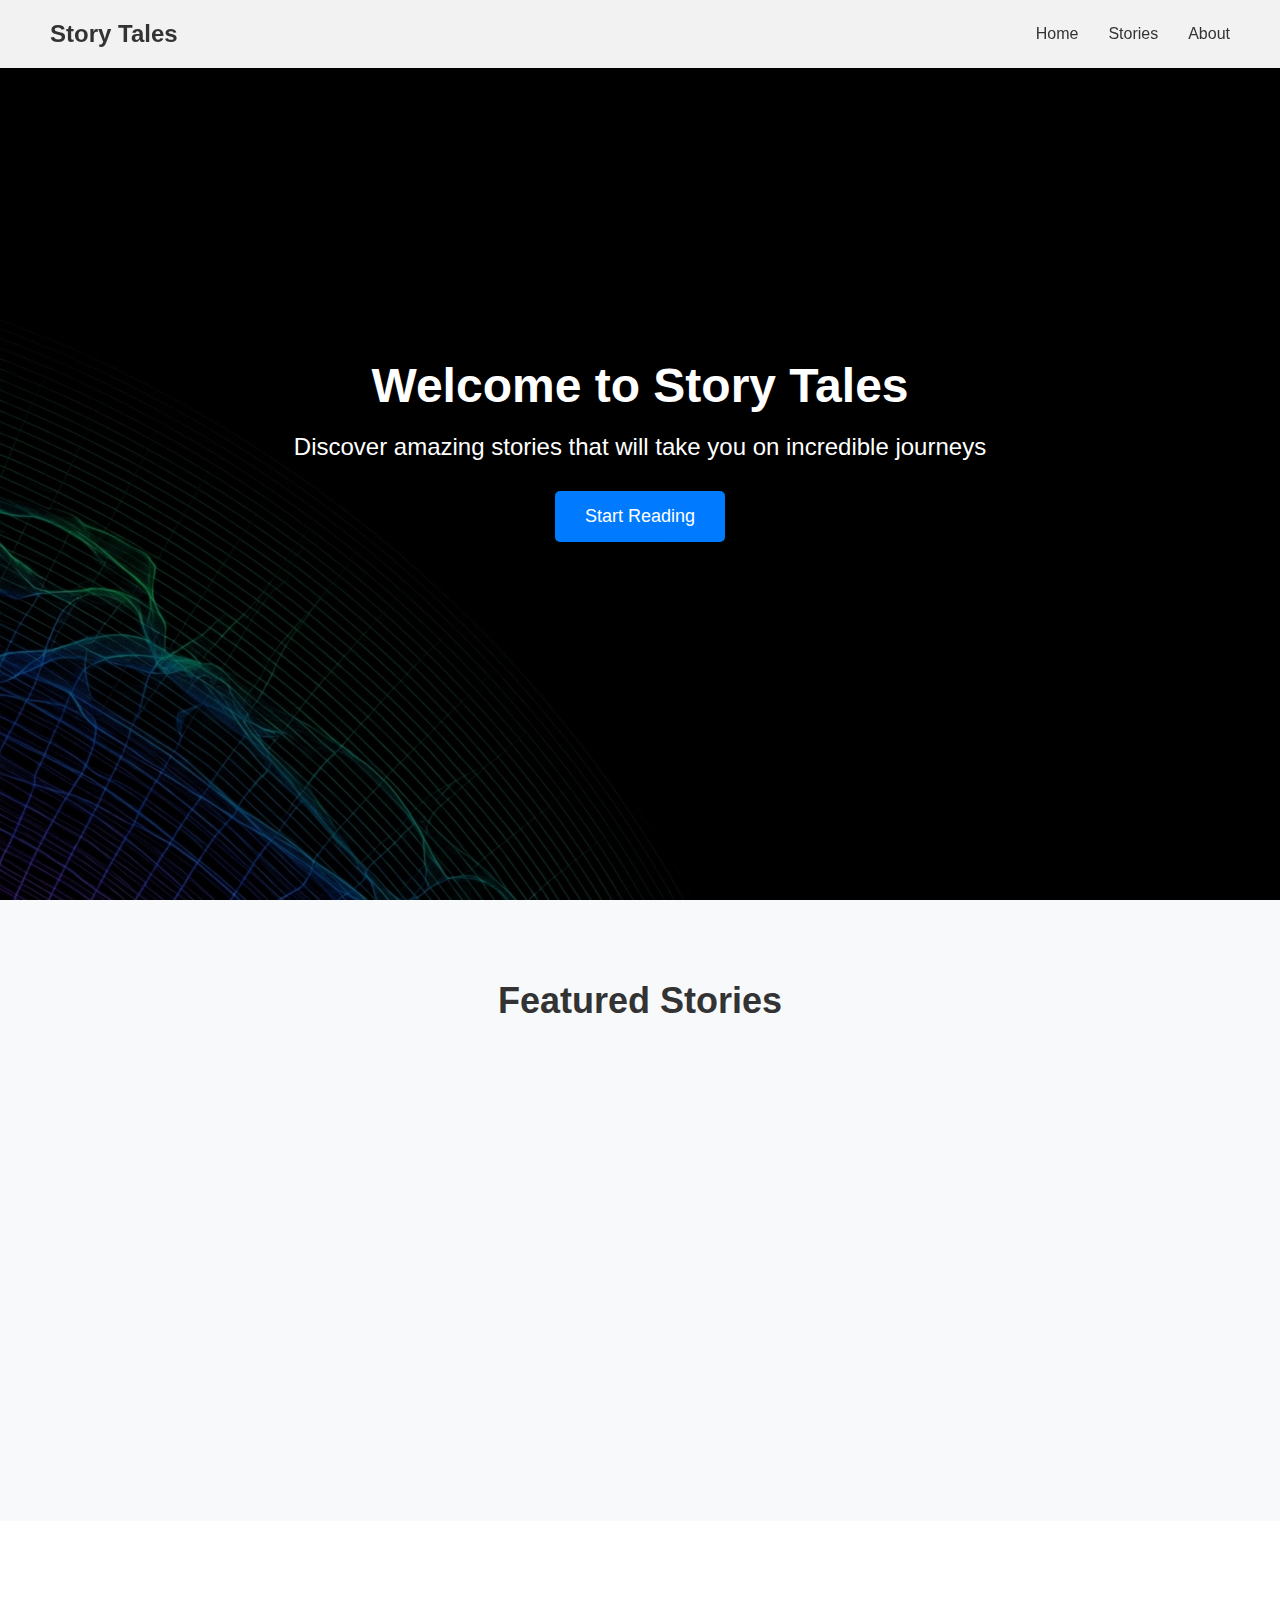
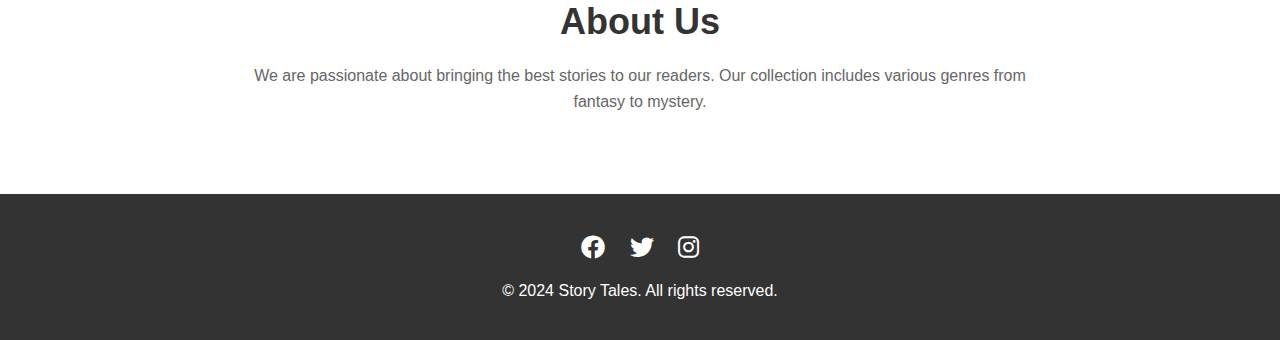
<file: index.html>
<!DOCTYPE html>
<html lang="en">
<head>
    <meta http-equiv="refresh" content="0; URL='homepage.html'" />
    <title>Redirecting...</title>
</head>
<body>
    <p>If you are not redirected, <a href="homepage.html">click here</a>.</p>
</body>
</html>
</file>
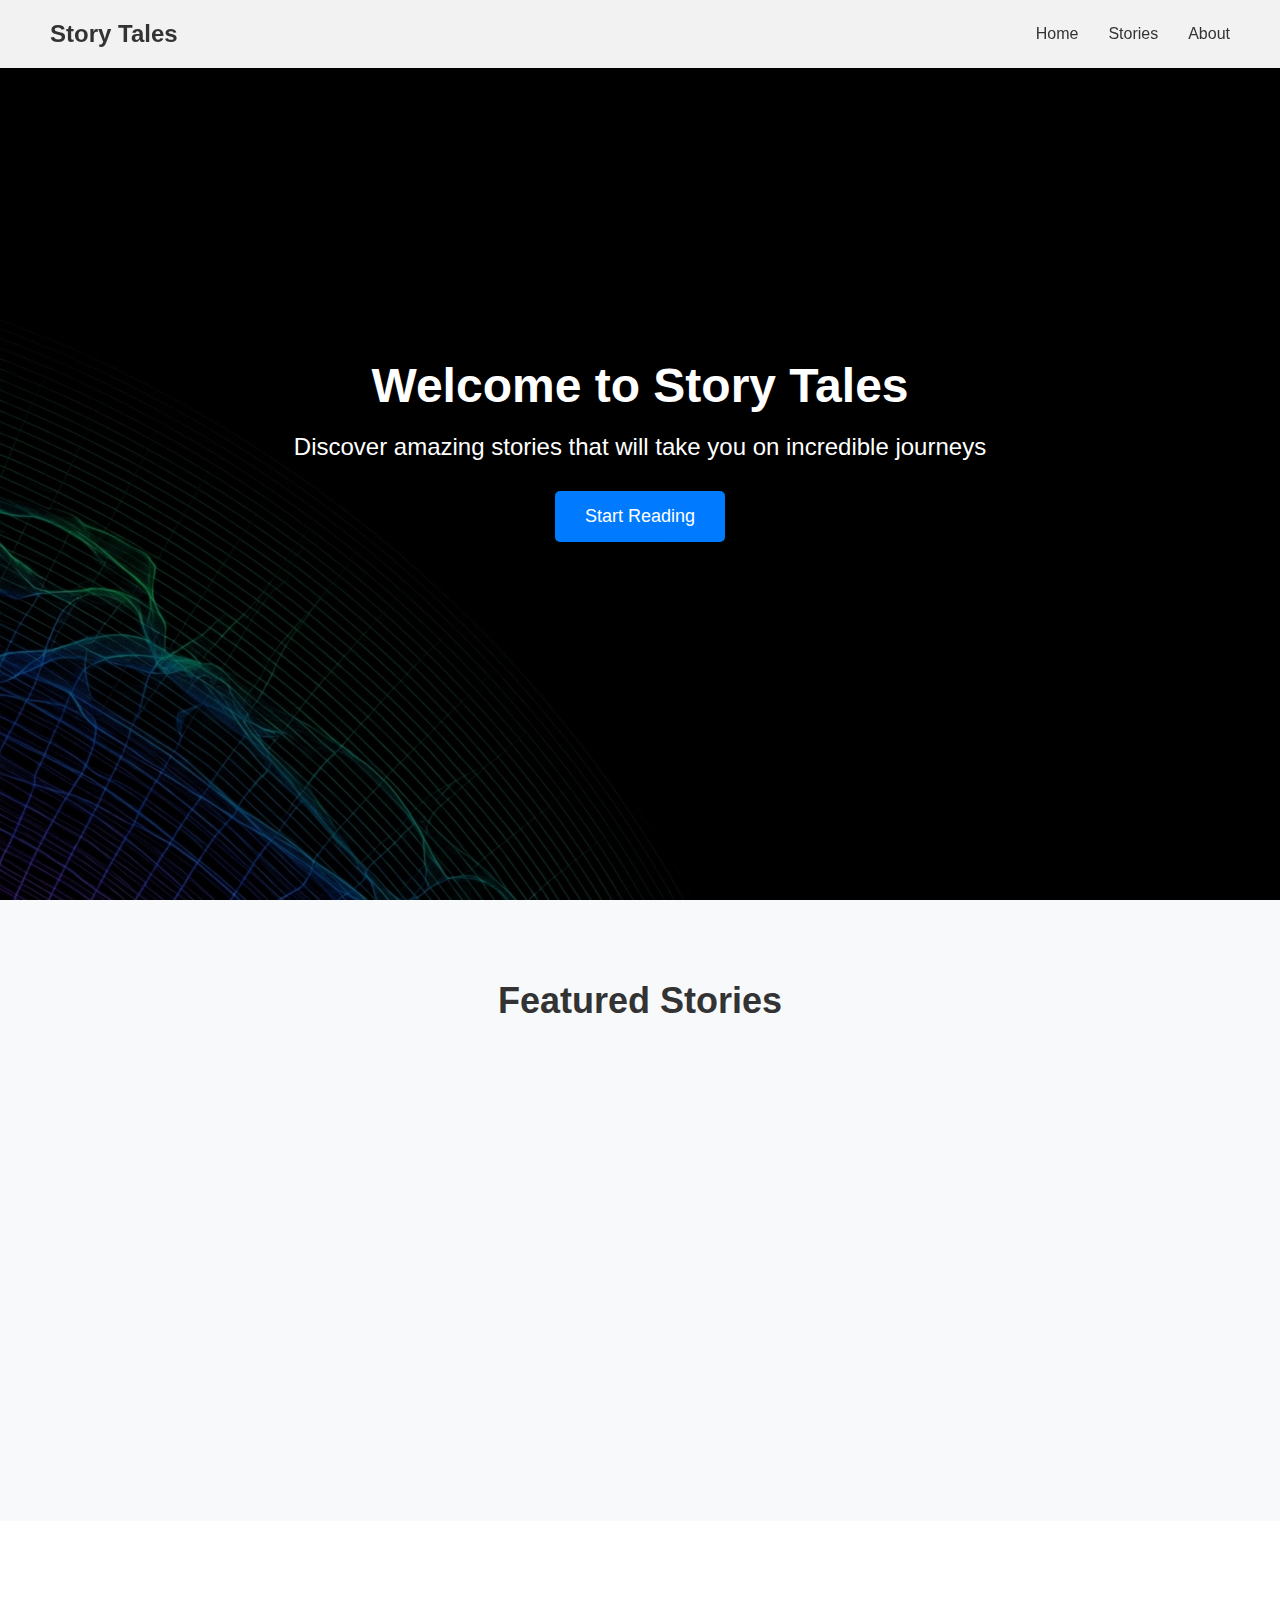
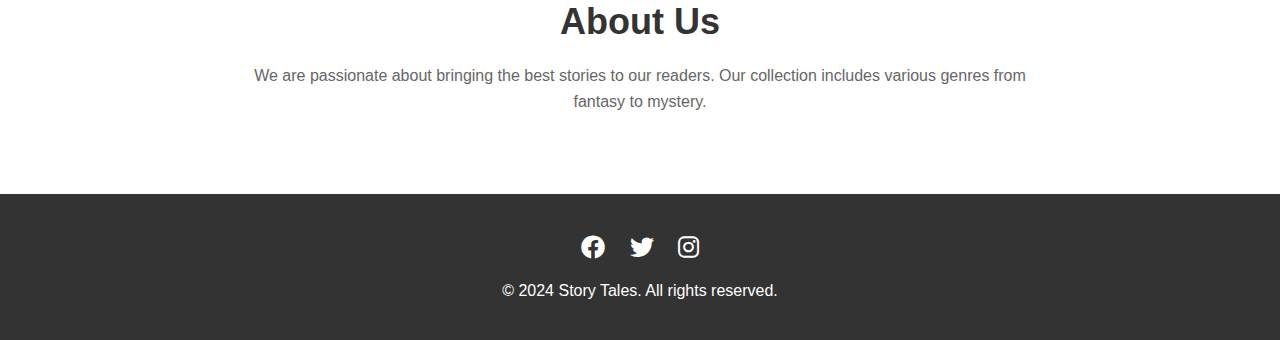
<file: homepage.html>
<!DOCTYPE html>
<html lang="en">
<head>
    <meta charset="UTF-8">
    <meta name="viewport" content="width=device-width, initial-scale=1.0">
    <title>Story Tales</title>
    <link rel="stylesheet" href="homepage.css">
    <link rel="stylesheet" href="https://cdnjs.cloudflare.com/ajax/libs/font-awesome/6.0.0/css/all.min.css">
</head>
<body>
    <nav>
        <div class="logo">Story Tales</div>
        <ul class="nav-links">
            <li><a href="#home">Home</a></li>
            <li><a href="#stories">Stories</a></li>
            <li><a href="#about">About</a></li>
        </ul>
    </nav>

    <header id="home">
        <div class="hero">
            <h1>Welcome to Story Tales</h1>
            <p>Discover amazing stories that will take you on incredible journeys</p>
            <button class="cta-button">Start Reading</button>
        </div>
    </header>

    <section id="stories" class="stories-section">
        <h2>Featured Stories</h2>
        <div class="story-grid">
            <div class="story-card">
                <div class="story-image "></div>
                <h3>The Haunted Mansion</h3>
                <p>A tale of Terror in an ancient realm.</p>
                <a href="story1.html"><button class="read-more">Read More</button></a>
            </div>
            <div class="story-card">
                <div class="story-image "></div>
                <h3>The Magic Portal</h3>
                <p>Journey through dimensions in this magical story.</p>
                <a href="story2.html"><button class="read-more">Read More</button></a>
            </div>
            <div class="story-card">
                <div class="story-image "></div>
                <h3>The Last Dragon</h3>
                <p>An epic tale of friendship between humans and dragons.</p>
                <a href="story3.html"><button class="read-more">Read More</button></a>
            </div>
        </div>
    </section>

    <section id="about" class="about-section">
        <h2>About Us</h2>
        <p>We are passionate about bringing the best stories to our readers. Our collection includes various genres from fantasy to mystery.</p>
    </section>

    <footer>
        <div class="footer-content">
            <div class="social-links">
                <a href="#"><i class="fab fa-facebook"></i></a>
                <a href="#"><i class="fab fa-twitter"></i></a>
                <a href="#"><i class="fab fa-instagram"></i></a>
            </div>
            <p>&copy; 2024 Story Tales. All rights reserved.</p>
        </div>
    </footer>

    <script src="homepage.js"></script>
</body>
</html>
</file>
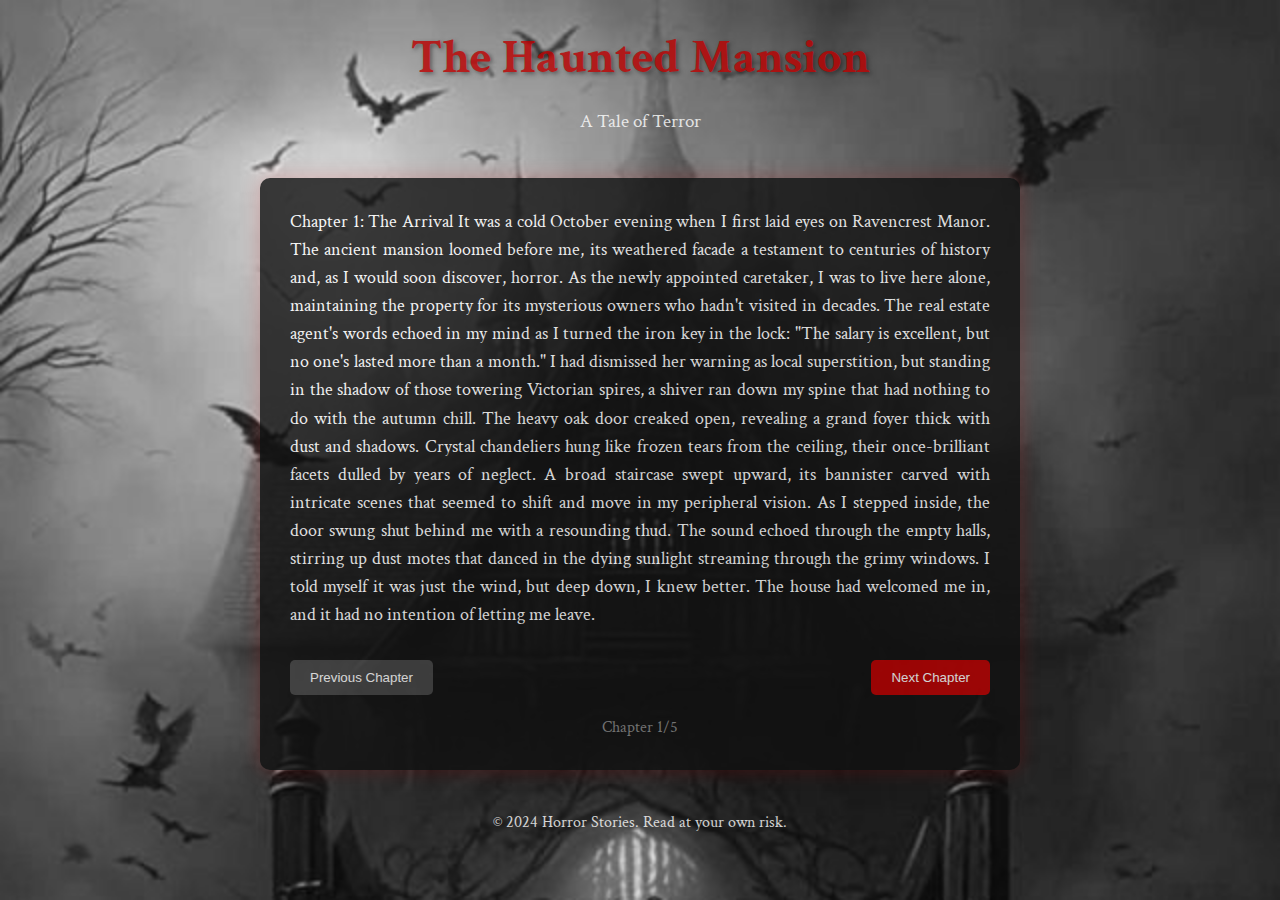
<file: story1.html>
<!-- index.html -->
<!DOCTYPE html>
<html lang="en">
<head>
    <meta charset="UTF-8">
    <meta name="viewport" content="width=device-width, initial-scale=1.0">
    <title>The Haunted Mansion - A Horror Tale</title>
    <link rel="stylesheet" href="story1.css">
</head>
<body>
    <div class="container">
        <header>
            <h1 class="title">The Haunted Mansion</h1>
            <p class="subtitle">A Tale of Terror</p>
        </header>

        <main>
            <div class="story-container">
                <div id="story-text" class="story-text"></div>
                <div class="controls">
                    <button id="prevBtn">Previous Chapter</button>
                    <button id="nextBtn">Next Chapter</button>
                </div>
                <div id="chapter-indicator" class="chapter-indicator">Chapter 1/5</div>
            </div>
        </main>

        <footer>
            <p>© 2024 Horror Stories. Read at your own risk.</p>
        </footer>
    </div>
    <script src="story1.js"></script>
</body>
</html>
</file>
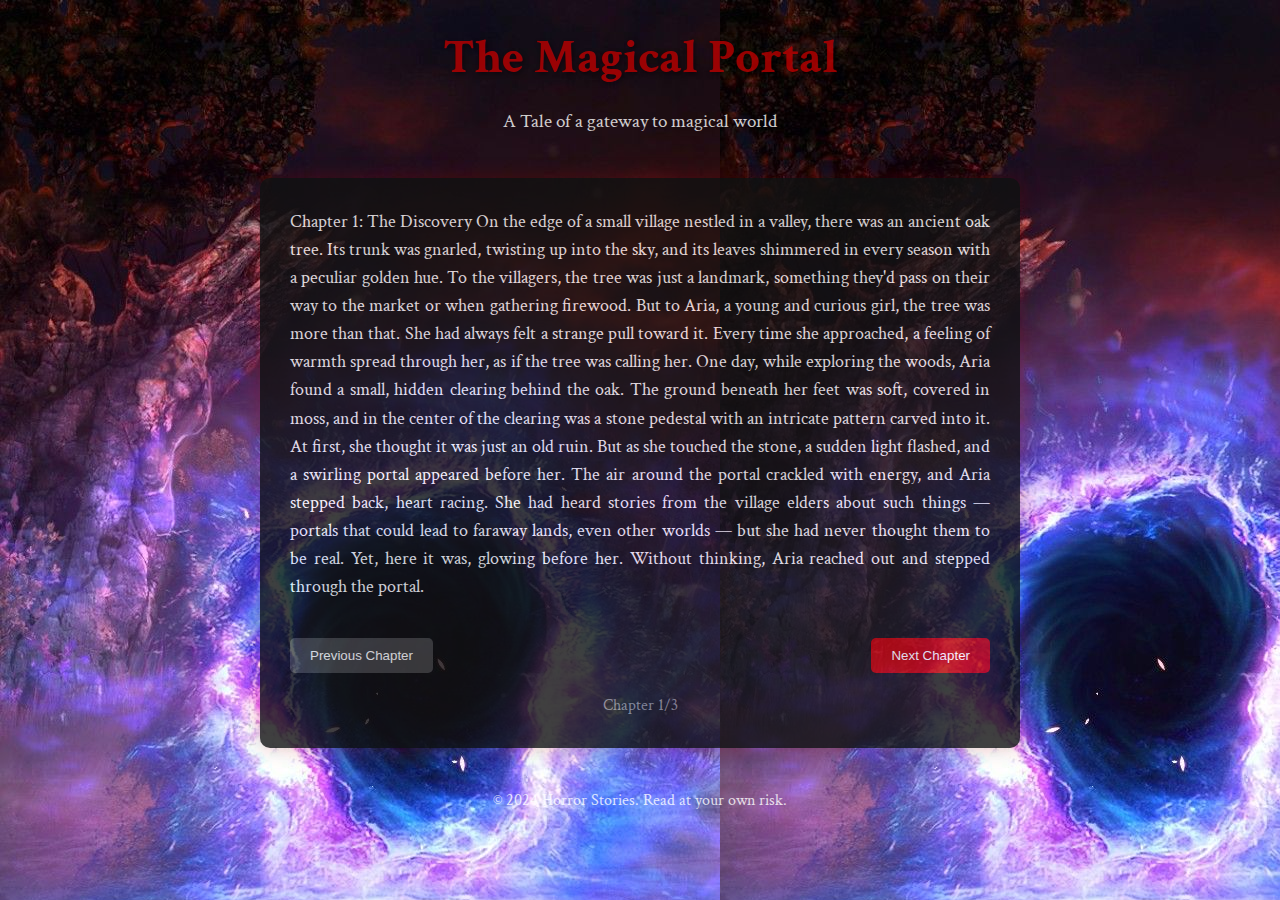
<file: story2.html>
<!-- index.html -->
<!DOCTYPE html>
<html lang="en">
<head>
    <meta charset="UTF-8">
    <meta name="viewport" content="width=device-width, initial-scale=1.0">
    <title>The Haunted Mansion - A Horror Tale</title>
    <link rel="stylesheet" href="story2.css">
</head>
<body>
    <div class="container">
        <header>
            <h1 class="title">The Magical Portal </h1>
            <p class="subtitle">A Tale of a gateway to magical world</p>
        </header>

        <main>
            <div class="story-container">
                <div id="story-text" class="story-text"></div>
                <div class="controls">
                    <button id="prevBtn">Previous Chapter</button>
                    <button id="nextBtn">Next Chapter</button>
                </div>
                <div id="chapter-indicator" class="chapter-indicator">Chapter 1/5</div>
            </div>
        </main>

        <footer>
            <p>© 2024 Horror Stories. Read at your own risk.</p>
        </footer>
    </div>
    <script src="story2.js"></script>
</body>
</html>
</file>
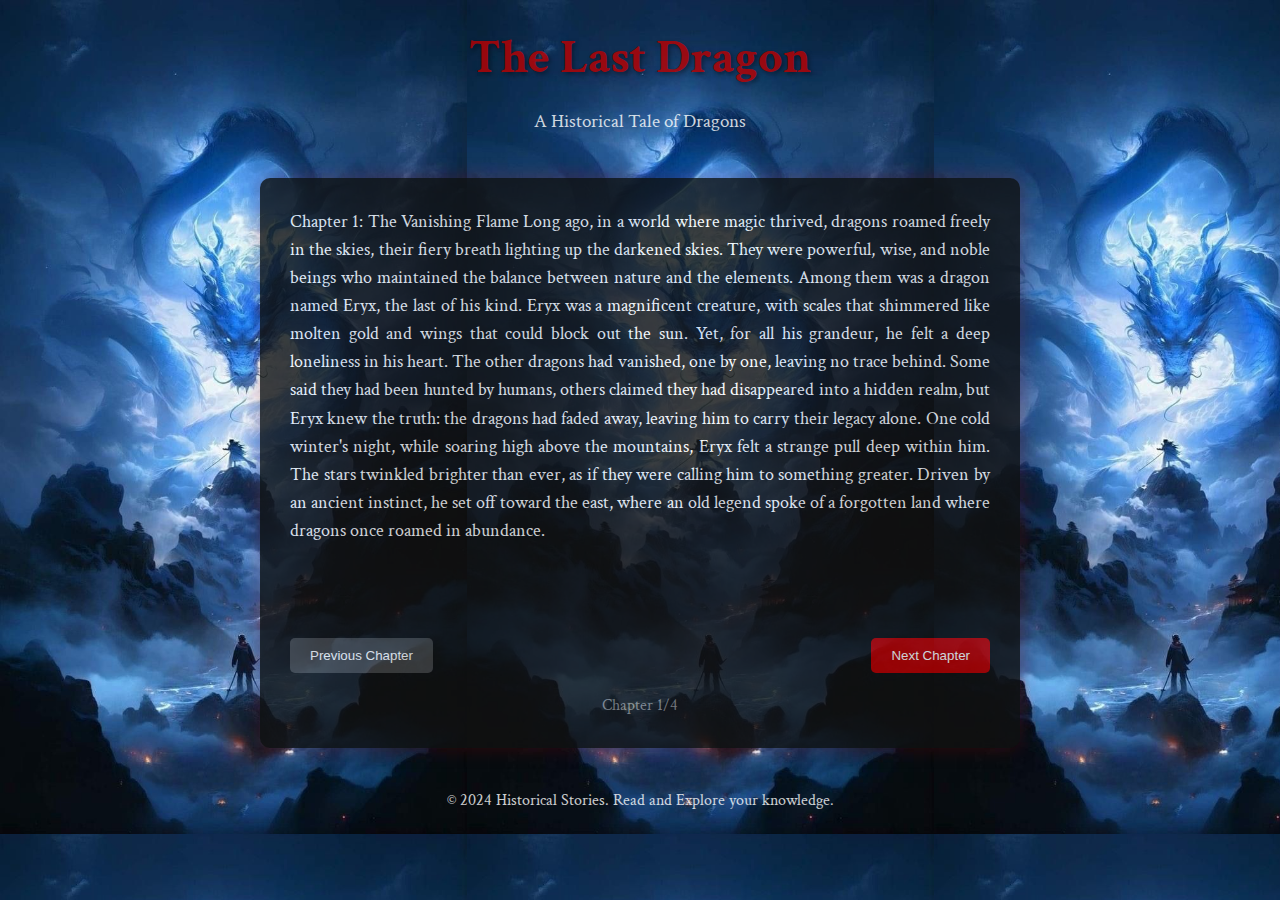
<file: story3.html>
<!-- index.html -->
<!DOCTYPE html>
<html lang="en">
<head>
    <meta charset="UTF-8">
    <meta name="viewport" content="width=device-width, initial-scale=1.0">
    <title>The Haunted Mansion - A Horror Tale</title>
    <link rel="stylesheet" href="story3.css">
</head>
<body>
    <div class="container">
        <header>
            <h1 class="title">The Last Dragon </h1>
            <p class="subtitle">A Historical Tale of Dragons</p>
        </header>

        <main>
            <div class="story-container">
                <div id="story-text" class="story-text"></div>
                <div class="controls">
                    <button id="prevBtn">Previous Chapter</button>
                    <button id="nextBtn">Next Chapter</button>
                </div>
                <div id="chapter-indicator" class="chapter-indicator">Chapter 1/5</div>
            </div>
        </main>

        <footer>
            <p>© 2024 Historical Stories. Read and Explore your knowledge.</p>
        </footer>
    </div>
    <script src="story3.js"></script>
</body>
</html>
</file>
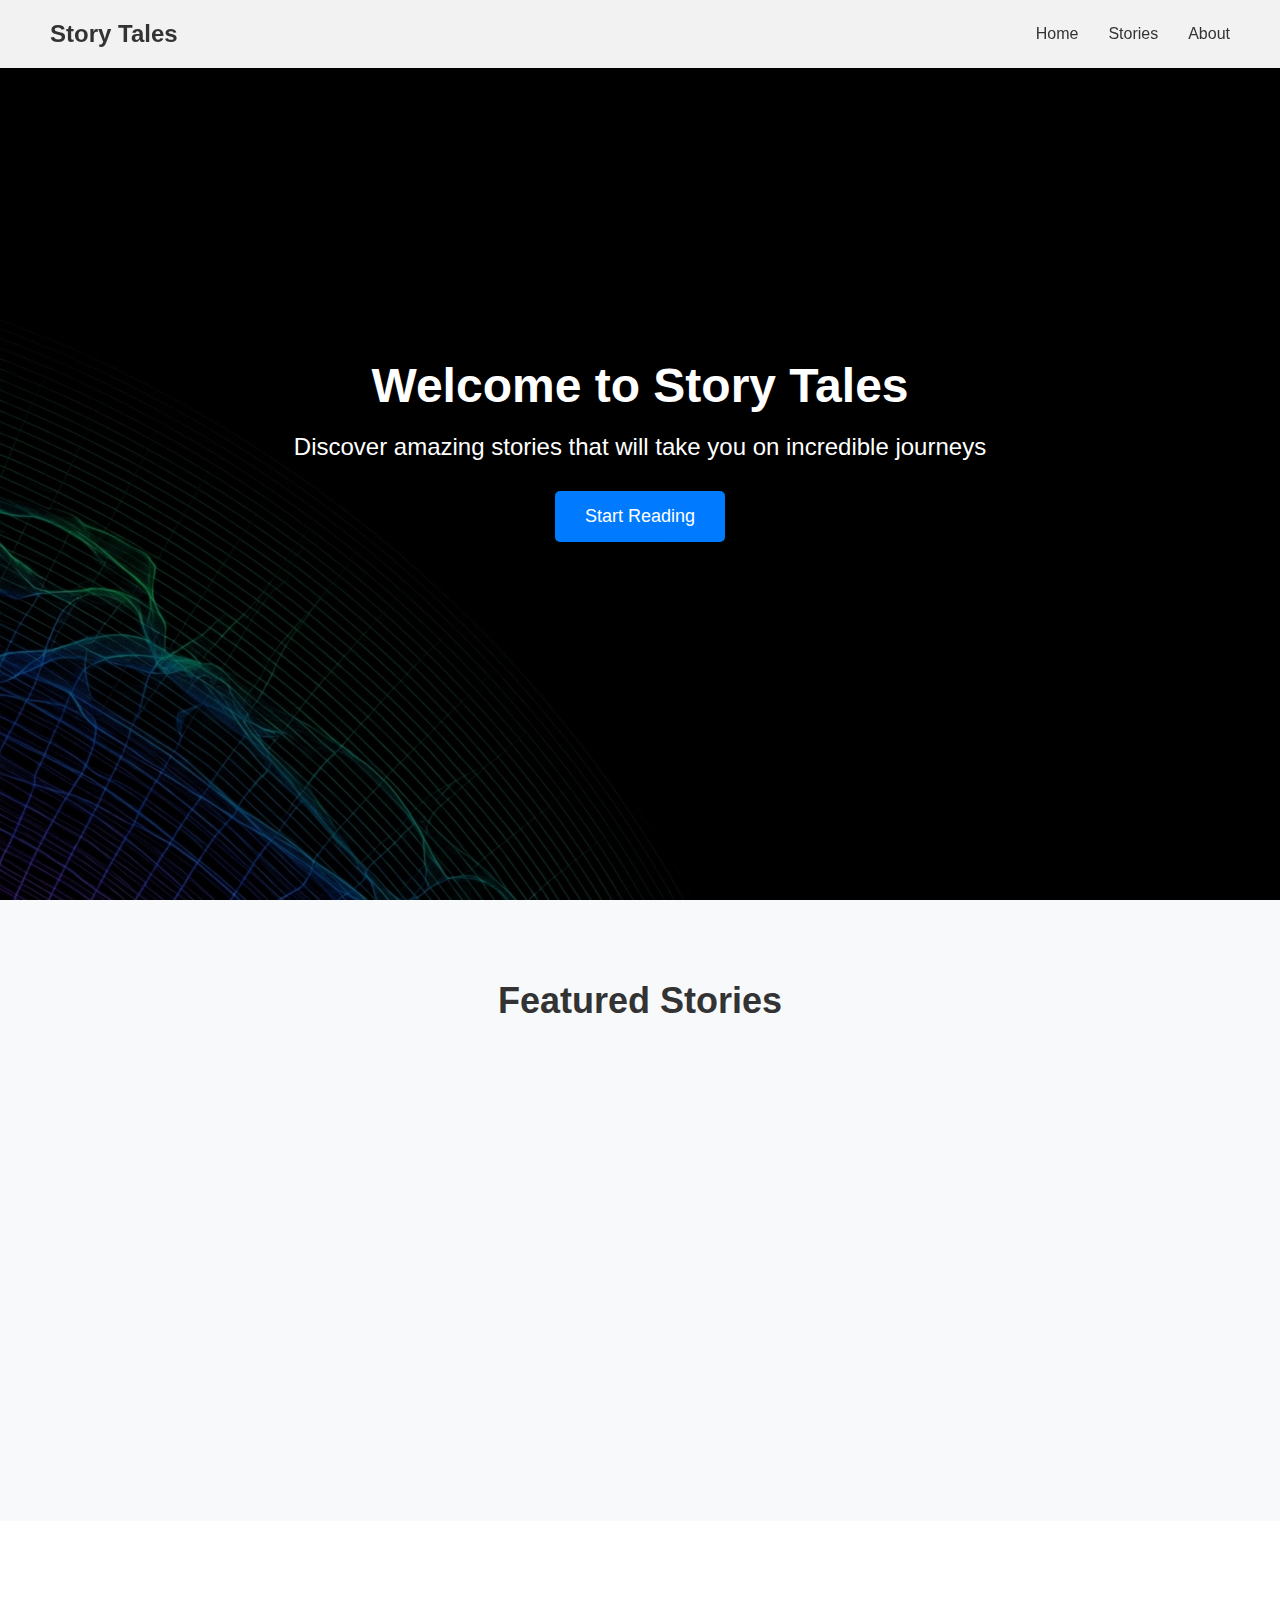
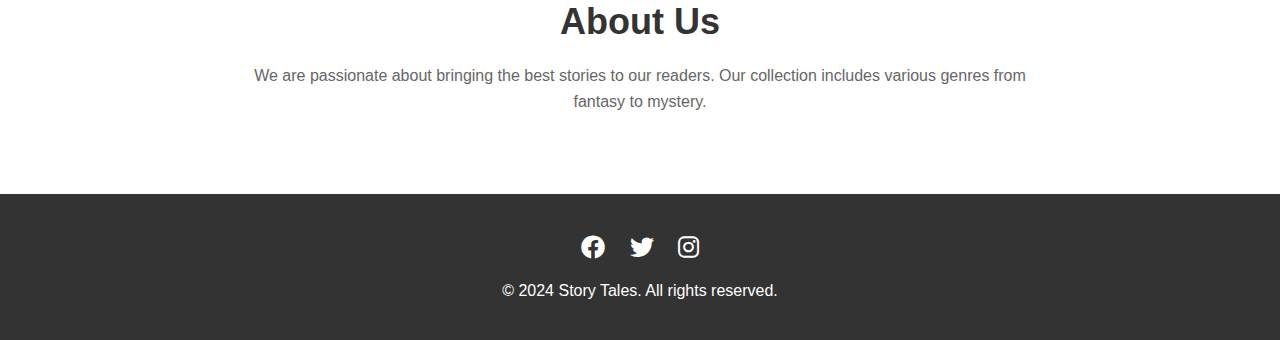
<file: Code-Forge_Final_round/homepage.html>
<!DOCTYPE html>
<html lang="en">
<head>
    <meta charset="UTF-8">
    <meta name="viewport" content="width=device-width, initial-scale=1.0">
    <title>Story Tales</title>
    <link rel="stylesheet" href="homepage.css">
    <link rel="stylesheet" href="https://cdnjs.cloudflare.com/ajax/libs/font-awesome/6.0.0/css/all.min.css">
</head>
<body>
    <nav>
        <div class="logo">Story Tales</div>
        <ul class="nav-links">
            <li><a href="#home">Home</a></li>
            <li><a href="#stories">Stories</a></li>
            <li><a href="#about">About</a></li>
        </ul>
    </nav>

    <header id="home">
        <div class="hero">
            <h1>Welcome to Story Tales</h1>
            <p>Discover amazing stories that will take you on incredible journeys</p>
            <button class="cta-button">Start Reading</button>
        </div>
    </header>

    <section id="stories" class="stories-section">
        <h2>Featured Stories</h2>
        <div class="story-grid">
            <div class="story-card">
                <div class="story-image "></div>
                <h3>The Haunted Mansion</h3>
                <p>A tale of Terror in an ancient realm.</p>
                <a href="story1.html"><button class="read-more">Read More</button></a>
            </div>
            <div class="story-card">
                <div class="story-image "></div>
                <h3>The Magic Portal</h3>
                <p>Journey through dimensions in this magical story.</p>
                <a href="story2.html"><button class="read-more">Read More</button></a>
            </div>
            <div class="story-card">
                <div class="story-image "></div>
                <h3>The Last Dragon</h3>
                <p>An epic tale of friendship between humans and dragons.</p>
                <a href="story3.html"><button class="read-more">Read More</button></a>
            </div>
        </div>
    </section>

    <section id="about" class="about-section">
        <h2>About Us</h2>
        <p>We are passionate about bringing the best stories to our readers. Our collection includes various genres from fantasy to mystery.</p>
    </section>

    <footer>
        <div class="footer-content">
            <div class="social-links">
                <a href="#"><i class="fab fa-facebook"></i></a>
                <a href="#"><i class="fab fa-twitter"></i></a>
                <a href="#"><i class="fab fa-instagram"></i></a>
            </div>
            <p>&copy; 2024 Story Tales. All rights reserved.</p>
        </div>
    </footer>

    <script src="homepage.js"></script>
</body>
</html>
</file>
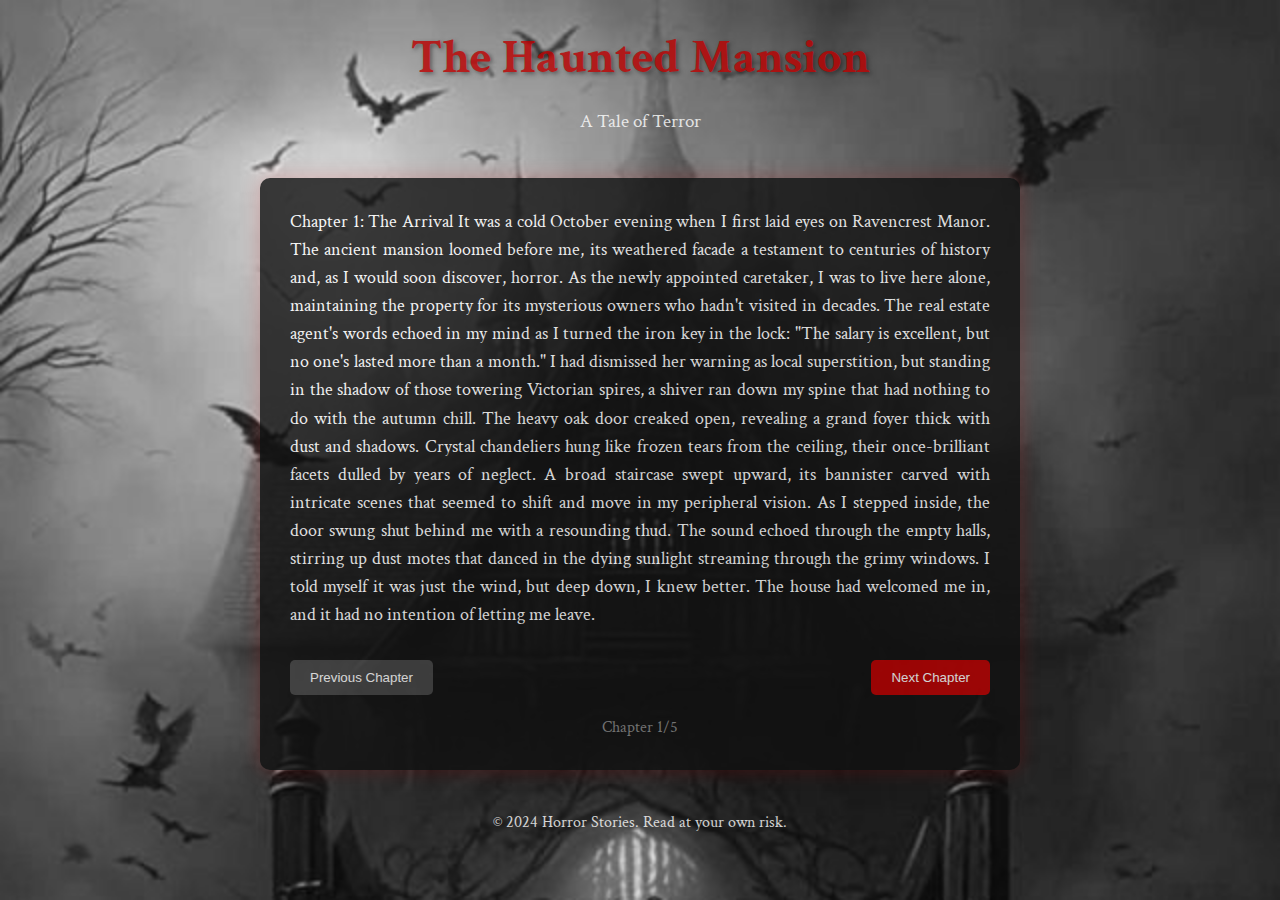
<file: Code-Forge_Final_round/story1.html>
<!-- index.html -->
<!DOCTYPE html>
<html lang="en">
<head>
    <meta charset="UTF-8">
    <meta name="viewport" content="width=device-width, initial-scale=1.0">
    <title>The Haunted Mansion - A Horror Tale</title>
    <link rel="stylesheet" href="story1.css">
</head>
<body>
    <div class="container">
        <header>
            <h1 class="title">The Haunted Mansion</h1>
            <p class="subtitle">A Tale of Terror</p>
        </header>

        <main>
            <div class="story-container">
                <div id="story-text" class="story-text"></div>
                <div class="controls">
                    <button id="prevBtn">Previous Chapter</button>
                    <button id="nextBtn">Next Chapter</button>
                </div>
                <div id="chapter-indicator" class="chapter-indicator">Chapter 1/5</div>
            </div>
        </main>

        <footer>
            <p>© 2024 Horror Stories. Read at your own risk.</p>
        </footer>
    </div>
    <script src="story1.js"></script>
</body>
</html>
</file>
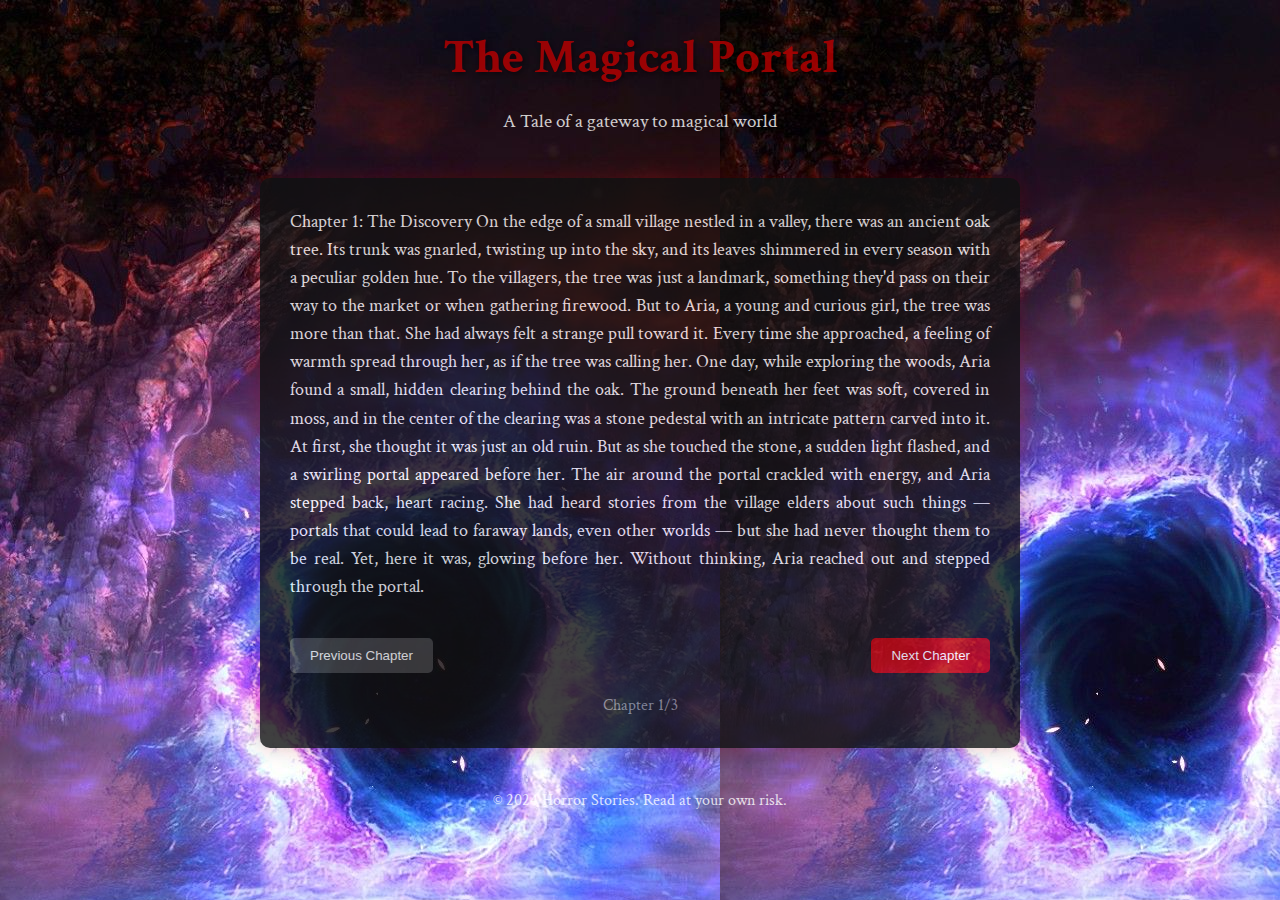
<file: Code-Forge_Final_round/story2.html>
<!-- index.html -->
<!DOCTYPE html>
<html lang="en">
<head>
    <meta charset="UTF-8">
    <meta name="viewport" content="width=device-width, initial-scale=1.0">
    <title>The Haunted Mansion - A Horror Tale</title>
    <link rel="stylesheet" href="story2.css">
</head>
<body>
    <div class="container">
        <header>
            <h1 class="title">The Magical Portal </h1>
            <p class="subtitle">A Tale of a gateway to magical world</p>
        </header>

        <main>
            <div class="story-container">
                <div id="story-text" class="story-text"></div>
                <div class="controls">
                    <button id="prevBtn">Previous Chapter</button>
                    <button id="nextBtn">Next Chapter</button>
                </div>
                <div id="chapter-indicator" class="chapter-indicator">Chapter 1/5</div>
            </div>
        </main>

        <footer>
            <p>© 2024 Horror Stories. Read at your own risk.</p>
        </footer>
    </div>
    <script src="story2.js"></script>
</body>
</html>
</file>
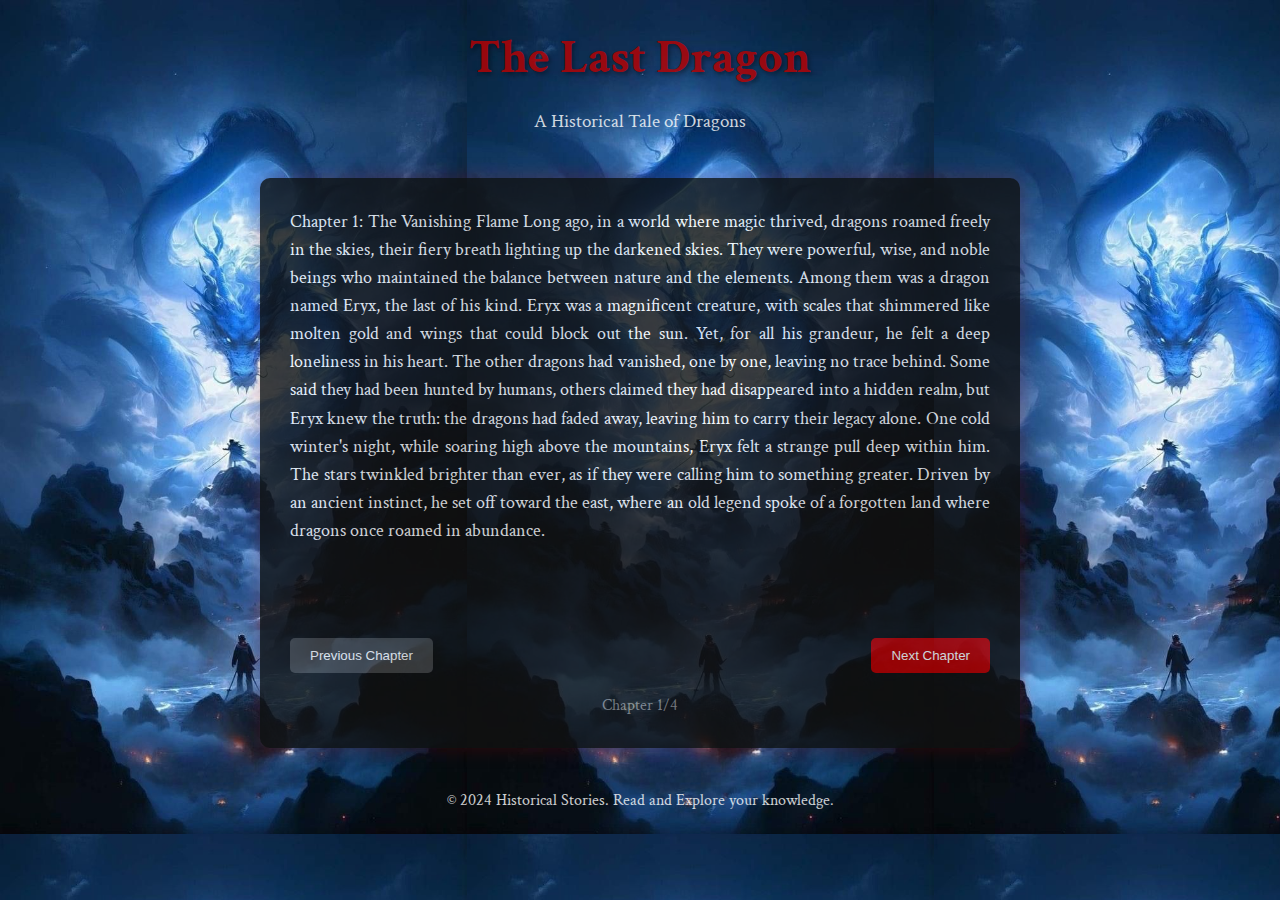
<file: Code-Forge_Final_round/story3.html>
<!-- index.html -->
<!DOCTYPE html>
<html lang="en">
<head>
    <meta charset="UTF-8">
    <meta name="viewport" content="width=device-width, initial-scale=1.0">
    <title>The Haunted Mansion - A Horror Tale</title>
    <link rel="stylesheet" href="story3.css">
</head>
<body>
    <div class="container">
        <header>
            <h1 class="title">The Last Dragon </h1>
            <p class="subtitle">A Historical Tale of Dragons</p>
        </header>

        <main>
            <div class="story-container">
                <div id="story-text" class="story-text"></div>
                <div class="controls">
                    <button id="prevBtn">Previous Chapter</button>
                    <button id="nextBtn">Next Chapter</button>
                </div>
                <div id="chapter-indicator" class="chapter-indicator">Chapter 1/5</div>
            </div>
        </main>

        <footer>
            <p>© 2024 Historical Stories. Read and Explore your knowledge.</p>
        </footer>
    </div>
    <script src="story3.js"></script>
</body>
</html>
</file>
<file: homepage.css>
* {
    margin: 0;
    padding: 0;
    box-sizing: border-box;
    font-family: 'Arial', sans-serif;
}

/* Navigation */
nav {
    position: fixed;
    width: 100%;
    padding: 20px 50px;
    display: flex;
    justify-content: space-between;
    align-items: center;
    background: rgba(255, 255, 255, 0.95);
    box-shadow: 0 2px 10px rgba(0, 0, 0, 0.1);
    z-index: 1000;
}

.logo {
    font-size: 24px;
    font-weight: bold;
    color: #333;
}

.nav-links {
    display: flex;
    list-style: none;
}

.nav-links li {
    margin-left: 30px;
}

.nav-links a {
    text-decoration: none;
    color: #333;
    font-weight: 500;
    transition: color 0.3s;
}

.nav-links a:hover {
    color: #007bff;
}

/* Hero Section */
#home{
    background-image: url("home\ image.jpg");
    background-size: cover;
}
.hero {
    height: 100vh;
    display: flex;
    flex-direction: column;
    justify-content: center;
    align-items: center;
    text-align: center;
    background: linear-gradient(rgba(0, 0, 0, 0.5), rgba(0, 0, 0, 0.5)), url('https://source.unsplash.com/random/1920x1080/?fantasy');
    background-size: cover;
    background-position: center;
    color: white;
    padding: 0 20px;
}

.hero h1 {
    font-size: 48px;
    margin-bottom: 20px;
}

.hero p {
    font-size: 24px;
    margin-bottom: 30px;
}

.cta-button {
    padding: 15px 30px;
    font-size: 18px;
    background-color: #007bff;
    color: white;
    border: none;
    border-radius: 5px;
    cursor: pointer;
    transition: background-color 0.3s;
}

.cta-button:hover {
    background-color: #0056b3;
}

/* Stories Section */
.stories-section {
    padding: 80px 50px;
    background-color: #f8f9fa;
}

.stories-section h2 {
    text-align: center;
    margin-bottom: 40px;
    font-size: 36px;
    color: #333;
}

.story-grid {
    display: grid;
    grid-template-columns: repeat(auto-fit, minmax(300px, 1fr));
    gap: 30px;
    max-width: 1200px;
    margin: 0 auto;
}

.story-card {
    background: white;
    background-image: url("emoji.jpg");
    background-size: cover;
    border-radius: 10px;
    padding: 20px;
    box-shadow: 0 4px 6px rgba(0, 0, 0, 0.1);
    transition: transform 0.3s;
}

.story-card:hover {
    transform: translateY(-5px);
}

.story-image{
    height: 200px;
    /* background: #ddd; */
    border-radius: 5px;
    margin-bottom: 15px;
 
    background-size: cover;
    background-position: center;
}

.story-card h3 {
    font-size: 24px;
    margin-bottom: 10px;
    color: white;
}

.story-card p {
    color: white;
    margin-bottom: 15px;
}

.read-more {
    padding: 10px 20px;
    background-color: #007bff;
    color: white;
    border: none;
    border-radius: 5px;
    cursor: pointer;
    transition: background-color 0.3s;
}

.read-more:hover {
    background-color: #0056b3;
}

/* About Section */
.about-section {
    padding: 80px 50px;
    text-align: center;
    background-color: white;
}

.about-section h2 {
    font-size: 36px;
    margin-bottom: 20px;
    color: #333;
}

.about-section p {
    max-width: 800px;
    margin: 0 auto;
    color: #666;
    line-height: 1.6;
}

/* Footer */
footer {
    background-color: #333;
    color: white;
    padding: 40px 0;
}

.footer-content {
    max-width: 1200px;
    margin: 0 auto;
    text-align: center;
}

.social-links {
    margin-bottom: 20px;
}

.social-links a {
    color: white;
    font-size: 24px;
    margin: 0 10px;
    transition: color 0.3s;
}

.social-links a:hover {
    color: #007bff;
}

/* Responsive Design */
@media (max-width: 768px) {
    nav {
        padding: 20px;
    }

    .nav-links {
        display: none;
    }

    .hero h1 {
        font-size: 36px;
    }

    .hero p {
        font-size: 18px;
    }

    .stories-section {
        padding: 60px 20px;
    }

    .about-section {
        padding: 60px 20px;
    }
}
</file>
<file: story1.css>
/* styles.css */
@import url('https://fonts.googleapis.com/css2?family=Crimson+Text:wght@400;600&display=swap');

* {
    margin: 0;
    padding: 0;
    box-sizing: border-box;
}

body {
    font-family: 'Crimson Text', serif;
    background-color: #000;
    color: #fff;
    line-height: 1.6;
    background-image: url("haunted\ mansion.jpg");
    background-size: cover;

}


.container {
    max-width: 800px;
    margin: 0 auto;
    padding: 20px;
    opacity: 0.8;
}

header {
    text-align: center;
    margin-bottom: 40px;
    animation: fadeIn 2s ease-in;
}


.title {
    font-size: 3rem;
    color: #bb0000;
    text-shadow: 2px 2px 4px rgba(0, 0, 0, 0.5);
    margin-bottom: 10px;
}

.subtitle {
    font-size: 1.2rem;
    color: white;
}

.story-container {
    background-color: #111;
    padding: 30px;
    border-radius: 10px;
    box-shadow: 0 0 20px rgba(187, 0, 0, 0.3);
    position: relative;
    left: 0%;
   

}

.story-text {
    font-size: 1.1rem;
    margin-bottom: 30px;
    text-align: justify;
    min-height: 400px;
}

.controls {
    display: flex;
    justify-content: space-between;
    margin-bottom: 20px;
}

button {
    padding: 10px 20px;
    background-color: #bb0000;
    color: #fff;
    border: none;
    border-radius: 5px;
    cursor: pointer;
    transition: background-color 0.3s ease;
}

button:hover {
    background-color: #880000;
}

button:disabled {
    background-color: #444;
    cursor: not-allowed;
}

.chapter-indicator {
    text-align: center;
    color: #888;
}

footer {
    text-align: center;
    margin-top: 40px;
    color: #666;
}
footer p{
    color: white;
}
@keyframes fadeIn {
    from {
        opacity: 0;
    }
    to {
        opacity: 1;
    }
}

@media (max-width: 600px) {
    .container {
        padding: 10px;
    }
    
    .title {
        font-size: 2rem;
    }
    
    .story-text {
        font-size: 1rem;
    }
}
</file>
<file: story2.css>
/* styles.css */
@import url('https://fonts.googleapis.com/css2?family=Crimson+Text:wght@400;600&display=swap');

* {
    margin: 0;
    padding: 0;
    box-sizing: border-box;
}

body {
    font-family: 'Crimson Text', serif;
    background-color: #000;
    color: #fff;
    line-height: 1.6;
    background-image: url("portal\ image.jpg");
    background-size: auto;

}


.container {
    max-width: 800px;
    margin: 0 auto;
    padding: 20px;
    opacity: 0.8;
    
}

header {
    text-align: center;
    margin-bottom: 40px;
    animation: fadeIn 2s ease-in;
}


.title {
    font-size: 3rem;
    color: #bb0000;
    text-shadow: 2px 2px 4px rgba(0, 0, 0, 0.5);
    margin-bottom: 10px;
}

.subtitle {
    font-size: 1.2rem;
    color: white;
}

.story-container {
    background-color: #111;
    padding: 30px;
    border-radius: 10px;
    box-shadow: 0 0 20px rgba(187, 0, 0, 0.3);
    position: relative;
    left: 0%;
   

}

.story-text {
    font-size: 1.1rem;
    margin-bottom: 30px;
    text-align: justify;
    min-height: 400px;
}

.controls {
    display: flex;
    justify-content: space-between;
    margin-bottom: 20px;
}

button {
    padding: 10px 20px;
    background-color: #bb0000;
    color: #fff;
    border: none;
    border-radius: 5px;
    cursor: pointer;
    transition: background-color 0.3s ease;
}

button:hover {
    background-color: #880000;
}

button:disabled {
    background-color: #444;
    cursor: not-allowed;
}

.chapter-indicator {
    text-align: center;
    color: #888;
}

footer {
    text-align: center;
    margin-top: 40px;
    color: #666;
}
footer p{
    color: white;
}
@keyframes fadeIn {
    from {
        opacity: 0;
    }
    to {
        opacity: 1;
    }
}

@media (max-width: 600px) {
    .container {
        padding: 10px;
    }
    
    .title {
        font-size: 2rem;
    }
    
    .story-text {
        font-size: 1rem;
    }
}
</file>
<file: story3.css>
/* styles.css */
@import url('https://fonts.googleapis.com/css2?family=Crimson+Text:wght@400;600&display=swap');

* {
    margin: 0;
    padding: 0;
    box-sizing: border-box;
}

body {
    height: 100%;
    width: 100%;
    font-family: 'Crimson Text', serif;
    background-color: #000;
    color: #fff;
    line-height: 1.6;
    background-image: url("dragon.jpg");
    background-size: contain;


}



.container {
    max-width: 800px;
    margin: 0 auto;
    padding: 20px;
    opacity: 0.8;
    
}

header {
    text-align: center;
    margin-bottom: 40px;
    animation: fadeIn 2s ease-in;
}


.title {
    font-size: 3rem;
    color: #bb0000;
    text-shadow: 2px 2px 4px rgba(0, 0, 0, 0.5);
    margin-bottom: 10px;
}

.subtitle {
    font-size: 1.2rem;
    color: white;
}

.story-container {
    background-color: #111;
    padding: 30px;
    border-radius: 10px;
    box-shadow: 0 0 20px rgba(187, 0, 0, 0.3);
    position: relative;
    left: 0%;
   

}

.story-text {
    font-size: 1.1rem;
    margin-bottom: 30px;
    text-align: justify;
    min-height: 400px;
}

.controls {
    display: flex;
    justify-content: space-between;
    margin-bottom: 20px;
}

button {
    padding: 10px 20px;
    background-color: #bb0000;
    color: #fff;
    border: none;
    border-radius: 5px;
    cursor: pointer;
    transition: background-color 0.3s ease;
}

button:hover {
    background-color: #880000;
}

button:disabled {
    background-color: #444;
    cursor: not-allowed;
}

.chapter-indicator {
    text-align: center;
    color: #888;
}

footer {
    text-align: center;
    margin-top: 40px;
    color: #666;
}
footer p{
    color: white;
}
@keyframes fadeIn {
    from {
        opacity: 0;
    }
    to {
        opacity: 1;
    }
}

@media (max-width: 600px) {
    .container {
        padding: 10px;
    }
    
    .title {
        font-size: 2rem;
    }
    
    .story-text {
        font-size: 1rem;
    }
}
</file>
<file: Code-Forge_Final_round/homepage.css>
* {
    margin: 0;
    padding: 0;
    box-sizing: border-box;
    font-family: 'Arial', sans-serif;
}

/* Navigation */
nav {
    position: fixed;
    width: 100%;
    padding: 20px 50px;
    display: flex;
    justify-content: space-between;
    align-items: center;
    background: rgba(255, 255, 255, 0.95);
    box-shadow: 0 2px 10px rgba(0, 0, 0, 0.1);
    z-index: 1000;
}

.logo {
    font-size: 24px;
    font-weight: bold;
    color: #333;
}

.nav-links {
    display: flex;
    list-style: none;
}

.nav-links li {
    margin-left: 30px;
}

.nav-links a {
    text-decoration: none;
    color: #333;
    font-weight: 500;
    transition: color 0.3s;
}

.nav-links a:hover {
    color: #007bff;
}

/* Hero Section */
#home{
    background-image: url("home\ image.jpg");
    background-size: cover;
}
.hero {
    height: 100vh;
    display: flex;
    flex-direction: column;
    justify-content: center;
    align-items: center;
    text-align: center;
    background: linear-gradient(rgba(0, 0, 0, 0.5), rgba(0, 0, 0, 0.5)), url('https://source.unsplash.com/random/1920x1080/?fantasy');
    background-size: cover;
    background-position: center;
    color: white;
    padding: 0 20px;
}

.hero h1 {
    font-size: 48px;
    margin-bottom: 20px;
}

.hero p {
    font-size: 24px;
    margin-bottom: 30px;
}

.cta-button {
    padding: 15px 30px;
    font-size: 18px;
    background-color: #007bff;
    color: white;
    border: none;
    border-radius: 5px;
    cursor: pointer;
    transition: background-color 0.3s;
}

.cta-button:hover {
    background-color: #0056b3;
}

/* Stories Section */
.stories-section {
    padding: 80px 50px;
    background-color: #f8f9fa;
}

.stories-section h2 {
    text-align: center;
    margin-bottom: 40px;
    font-size: 36px;
    color: #333;
}

.story-grid {
    display: grid;
    grid-template-columns: repeat(auto-fit, minmax(300px, 1fr));
    gap: 30px;
    max-width: 1200px;
    margin: 0 auto;
}

.story-card {
    background: white;
    background-image: url("emoji.jpg");
    background-size: cover;
    border-radius: 10px;
    padding: 20px;
    box-shadow: 0 4px 6px rgba(0, 0, 0, 0.1);
    transition: transform 0.3s;
}

.story-card:hover {
    transform: translateY(-5px);
}

.story-image{
    height: 200px;
    /* background: #ddd; */
    border-radius: 5px;
    margin-bottom: 15px;
 
    background-size: cover;
    background-position: center;
}

.story-card h3 {
    font-size: 24px;
    margin-bottom: 10px;
    color: white;
}

.story-card p {
    color: white;
    margin-bottom: 15px;
}

.read-more {
    padding: 10px 20px;
    background-color: #007bff;
    color: white;
    border: none;
    border-radius: 5px;
    cursor: pointer;
    transition: background-color 0.3s;
}

.read-more:hover {
    background-color: #0056b3;
}

/* About Section */
.about-section {
    padding: 80px 50px;
    text-align: center;
    background-color: white;
}

.about-section h2 {
    font-size: 36px;
    margin-bottom: 20px;
    color: #333;
}

.about-section p {
    max-width: 800px;
    margin: 0 auto;
    color: #666;
    line-height: 1.6;
}

/* Footer */
footer {
    background-color: #333;
    color: white;
    padding: 40px 0;
}

.footer-content {
    max-width: 1200px;
    margin: 0 auto;
    text-align: center;
}

.social-links {
    margin-bottom: 20px;
}

.social-links a {
    color: white;
    font-size: 24px;
    margin: 0 10px;
    transition: color 0.3s;
}

.social-links a:hover {
    color: #007bff;
}

/* Responsive Design */
@media (max-width: 768px) {
    nav {
        padding: 20px;
    }

    .nav-links {
        display: none;
    }

    .hero h1 {
        font-size: 36px;
    }

    .hero p {
        font-size: 18px;
    }

    .stories-section {
        padding: 60px 20px;
    }

    .about-section {
        padding: 60px 20px;
    }
}
</file>
<file: Code-Forge_Final_round/story1.css>
/* styles.css */
@import url('https://fonts.googleapis.com/css2?family=Crimson+Text:wght@400;600&display=swap');

* {
    margin: 0;
    padding: 0;
    box-sizing: border-box;
}

body {
    font-family: 'Crimson Text', serif;
    background-color: #000;
    color: #fff;
    line-height: 1.6;
    background-image: url("haunted\ mansion.jpg");
    background-size: cover;

}


.container {
    max-width: 800px;
    margin: 0 auto;
    padding: 20px;
    opacity: 0.8;
}

header {
    text-align: center;
    margin-bottom: 40px;
    animation: fadeIn 2s ease-in;
}


.title {
    font-size: 3rem;
    color: #bb0000;
    text-shadow: 2px 2px 4px rgba(0, 0, 0, 0.5);
    margin-bottom: 10px;
}

.subtitle {
    font-size: 1.2rem;
    color: white;
}

.story-container {
    background-color: #111;
    padding: 30px;
    border-radius: 10px;
    box-shadow: 0 0 20px rgba(187, 0, 0, 0.3);
    position: relative;
    left: 0%;
   

}

.story-text {
    font-size: 1.1rem;
    margin-bottom: 30px;
    text-align: justify;
    min-height: 400px;
}

.controls {
    display: flex;
    justify-content: space-between;
    margin-bottom: 20px;
}

button {
    padding: 10px 20px;
    background-color: #bb0000;
    color: #fff;
    border: none;
    border-radius: 5px;
    cursor: pointer;
    transition: background-color 0.3s ease;
}

button:hover {
    background-color: #880000;
}

button:disabled {
    background-color: #444;
    cursor: not-allowed;
}

.chapter-indicator {
    text-align: center;
    color: #888;
}

footer {
    text-align: center;
    margin-top: 40px;
    color: #666;
}
footer p{
    color: white;
}
@keyframes fadeIn {
    from {
        opacity: 0;
    }
    to {
        opacity: 1;
    }
}

@media (max-width: 600px) {
    .container {
        padding: 10px;
    }
    
    .title {
        font-size: 2rem;
    }
    
    .story-text {
        font-size: 1rem;
    }
}
</file>
<file: Code-Forge_Final_round/story2.css>
/* styles.css */
@import url('https://fonts.googleapis.com/css2?family=Crimson+Text:wght@400;600&display=swap');

* {
    margin: 0;
    padding: 0;
    box-sizing: border-box;
}

body {
    font-family: 'Crimson Text', serif;
    background-color: #000;
    color: #fff;
    line-height: 1.6;
    background-image: url("portal\ image.jpg");
    background-size: auto;

}


.container {
    max-width: 800px;
    margin: 0 auto;
    padding: 20px;
    opacity: 0.8;
    
}

header {
    text-align: center;
    margin-bottom: 40px;
    animation: fadeIn 2s ease-in;
}


.title {
    font-size: 3rem;
    color: #bb0000;
    text-shadow: 2px 2px 4px rgba(0, 0, 0, 0.5);
    margin-bottom: 10px;
}

.subtitle {
    font-size: 1.2rem;
    color: white;
}

.story-container {
    background-color: #111;
    padding: 30px;
    border-radius: 10px;
    box-shadow: 0 0 20px rgba(187, 0, 0, 0.3);
    position: relative;
    left: 0%;
   

}

.story-text {
    font-size: 1.1rem;
    margin-bottom: 30px;
    text-align: justify;
    min-height: 400px;
}

.controls {
    display: flex;
    justify-content: space-between;
    margin-bottom: 20px;
}

button {
    padding: 10px 20px;
    background-color: #bb0000;
    color: #fff;
    border: none;
    border-radius: 5px;
    cursor: pointer;
    transition: background-color 0.3s ease;
}

button:hover {
    background-color: #880000;
}

button:disabled {
    background-color: #444;
    cursor: not-allowed;
}

.chapter-indicator {
    text-align: center;
    color: #888;
}

footer {
    text-align: center;
    margin-top: 40px;
    color: #666;
}
footer p{
    color: white;
}
@keyframes fadeIn {
    from {
        opacity: 0;
    }
    to {
        opacity: 1;
    }
}

@media (max-width: 600px) {
    .container {
        padding: 10px;
    }
    
    .title {
        font-size: 2rem;
    }
    
    .story-text {
        font-size: 1rem;
    }
}
</file>
<file: Code-Forge_Final_round/story3.css>
/* styles.css */
@import url('https://fonts.googleapis.com/css2?family=Crimson+Text:wght@400;600&display=swap');

* {
    margin: 0;
    padding: 0;
    box-sizing: border-box;
}

body {
    height: 100%;
    width: 100%;
    font-family: 'Crimson Text', serif;
    background-color: #000;
    color: #fff;
    line-height: 1.6;
    background-image: url("dragon.jpg");
    background-size: contain;


}



.container {
    max-width: 800px;
    margin: 0 auto;
    padding: 20px;
    opacity: 0.8;
    
}

header {
    text-align: center;
    margin-bottom: 40px;
    animation: fadeIn 2s ease-in;
}


.title {
    font-size: 3rem;
    color: #bb0000;
    text-shadow: 2px 2px 4px rgba(0, 0, 0, 0.5);
    margin-bottom: 10px;
}

.subtitle {
    font-size: 1.2rem;
    color: white;
}

.story-container {
    background-color: #111;
    padding: 30px;
    border-radius: 10px;
    box-shadow: 0 0 20px rgba(187, 0, 0, 0.3);
    position: relative;
    left: 0%;
   

}

.story-text {
    font-size: 1.1rem;
    margin-bottom: 30px;
    text-align: justify;
    min-height: 400px;
}

.controls {
    display: flex;
    justify-content: space-between;
    margin-bottom: 20px;
}

button {
    padding: 10px 20px;
    background-color: #bb0000;
    color: #fff;
    border: none;
    border-radius: 5px;
    cursor: pointer;
    transition: background-color 0.3s ease;
}

button:hover {
    background-color: #880000;
}

button:disabled {
    background-color: #444;
    cursor: not-allowed;
}

.chapter-indicator {
    text-align: center;
    color: #888;
}

footer {
    text-align: center;
    margin-top: 40px;
    color: #666;
}
footer p{
    color: white;
}
@keyframes fadeIn {
    from {
        opacity: 0;
    }
    to {
        opacity: 1;
    }
}

@media (max-width: 600px) {
    .container {
        padding: 10px;
    }
    
    .title {
        font-size: 2rem;
    }
    
    .story-text {
        font-size: 1rem;
    }
}
</file>
